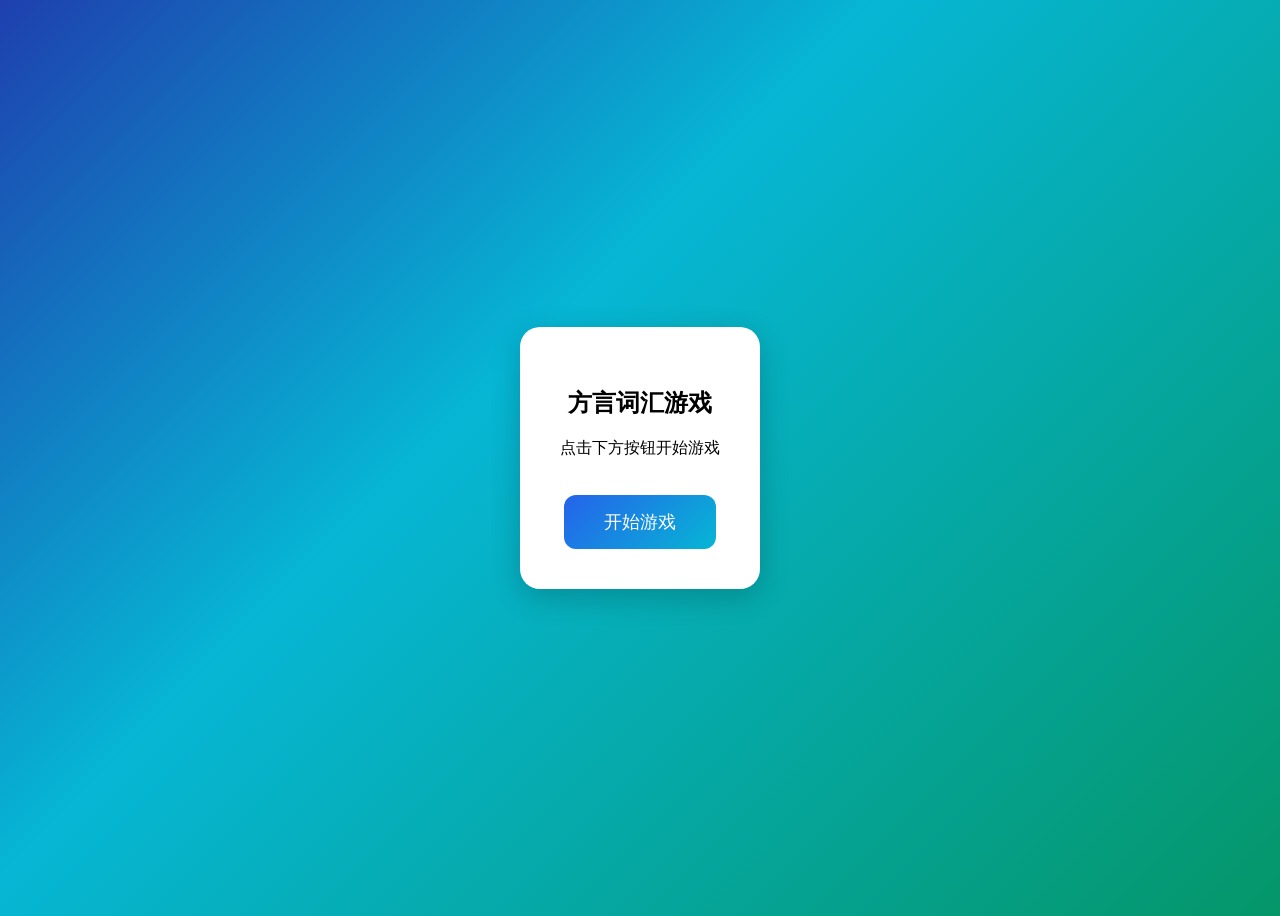
<file: frontend/templates/game_test.html>
<!DOCTYPE html>
<html lang="zh-CN">
<head>
    <meta charset="UTF-8">
    <meta name="viewport" content="width=device-width, initial-scale=1.0">
    <title>方言词汇游戏测试</title>
    <style>
        body {
            font-family: "Songti SC", "SimSun", "Noto Serif SC", serif;
            background: linear-gradient(135deg, #1e40af 0%, #06b6d4 40%, #059669 100%);
            min-height: 100vh;
            display: flex;
            justify-content: center;
            align-items: center;
        }
        .game-container {
            background: white;
            padding: 40px;
            border-radius: 20px;
            text-align: center;
            box-shadow: 0 8px 30px rgba(0,0,0,0.2);
        }
        .action-btn {
            background: linear-gradient(135deg, #2563eb, #06b6d4);
            color: white;
            padding: 15px 40px;
            border: none;
            border-radius: 12px;
            font-size: 1.1rem;
            cursor: pointer;
            margin-top: 20px;
        }
        .action-btn:hover {
            transform: translateY(-2px);
            box-shadow: 0 4px 15px rgba(37, 99, 235, 0.4);
        }
        #game-screen {
            display: none;
        }
    </style>
</head>
<body>
    <div class="game-container">
        <!-- 开始界面 -->
        <div id="start-screen">
            <h2>方言词汇游戏</h2>
            <p>点击下方按钮开始游戏</p>
            <button class="action-btn" onclick="startGame()">
                <span>开始游戏</span>
            </button>
        </div>

        <!-- 游戏界面 -->
        <div id="game-screen">
            <h2>游戏进行中</h2>
            <p>这是游戏界面</p>
            <button class="action-btn" onclick="goBack()">返回</button>
        </div>
    </div>

    <script>
        function startGame() {
            document.getElementById('start-screen').style.display = 'none';
            document.getElementById('game-screen').style.display = 'block';
        }
        function goBack() {
            document.getElementById('start-screen').style.display = 'block';
            document.getElementById('game-screen').style.display = 'none';
        }
    </script>
</body>
</html>
</file>
